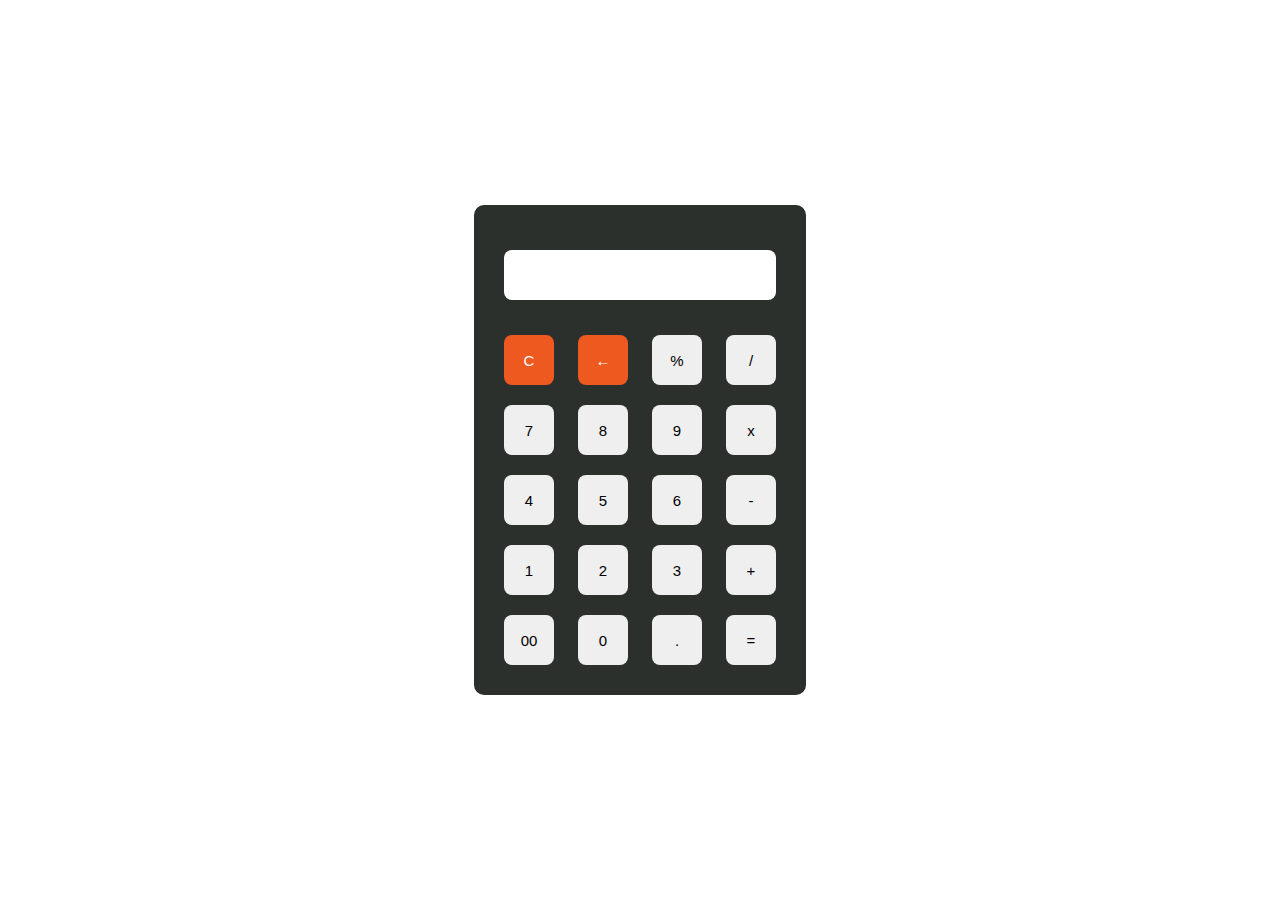
<file: calc/index.html>
<!DOCTYPE html>
<html lang="en">
<head>
   <title>Calculator</title>
   <link rel="stylesheet" href="css/styles.css">
</head>
<body>
   <div id="calc">
      <div id="content">
         <form>
            <div id="output">
               <input type="text" id='res'>
            </div>
            <div class="btn">
               <input type="button" value='C' onclick="Clear()" id="clear">
               <input type="button" value='←' onclick="Back()" id="backspace">
               <input type="button" value='%' onclick="Solve('%')">
               <input type="button" value='/' onclick="Solve('/')">
               <br>
               <input type="button" value='7' onclick="Solve('7')">
               <input type="button" value='8' onclick="Solve('8')">
               <input type="button" value='9' onclick="Solve('9')">
               <input type="button" value='x' onclick="Solve('*')">
               <br>
               <input type="button" value='4' onclick="Solve('4')">
               <input type="button" value='5' onclick="Solve('5')">
               <input type="button" value='6' onclick="Solve('6')">
               <input type="button" value='-' onclick="Solve('-')">
               <br>
               <input type="button" value='1' onclick="Solve('1')">
               <input type="button" value='2' onclick="Solve('2')">
               <input type="button" value='3' onclick="Solve('3')">
               <input type="button" value='+' onclick="Solve('+')">
               <br>
               <input type="button" value='00' onclick="Solve('00')">
               <input type="button" value='0' onclick="Solve('0')">
               <input type="button" value='.' onclick="Solve('.')">
               <input type="button" value='=' onclick="Result()">
            </div>
         </form>
      </div>
   </div>
   <script src='js/script.js'></script>
</body>
</html>
</file>
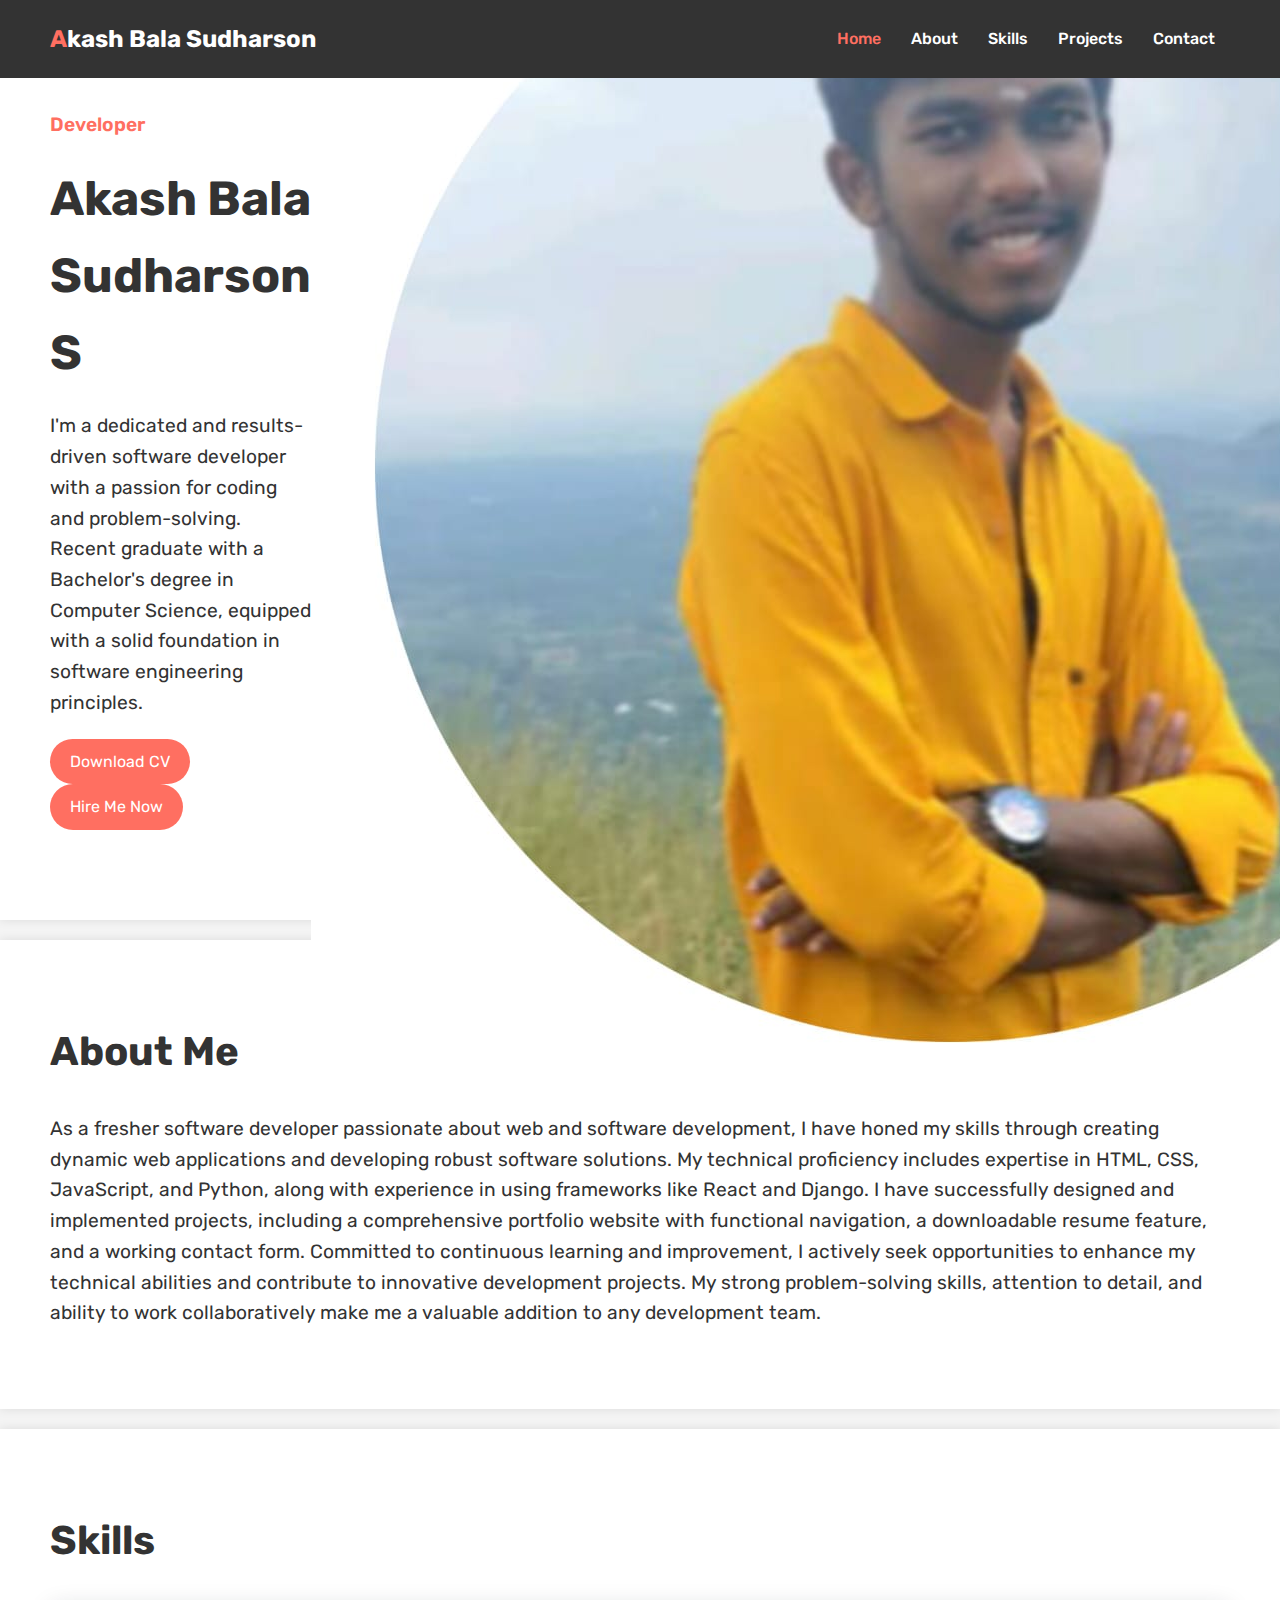
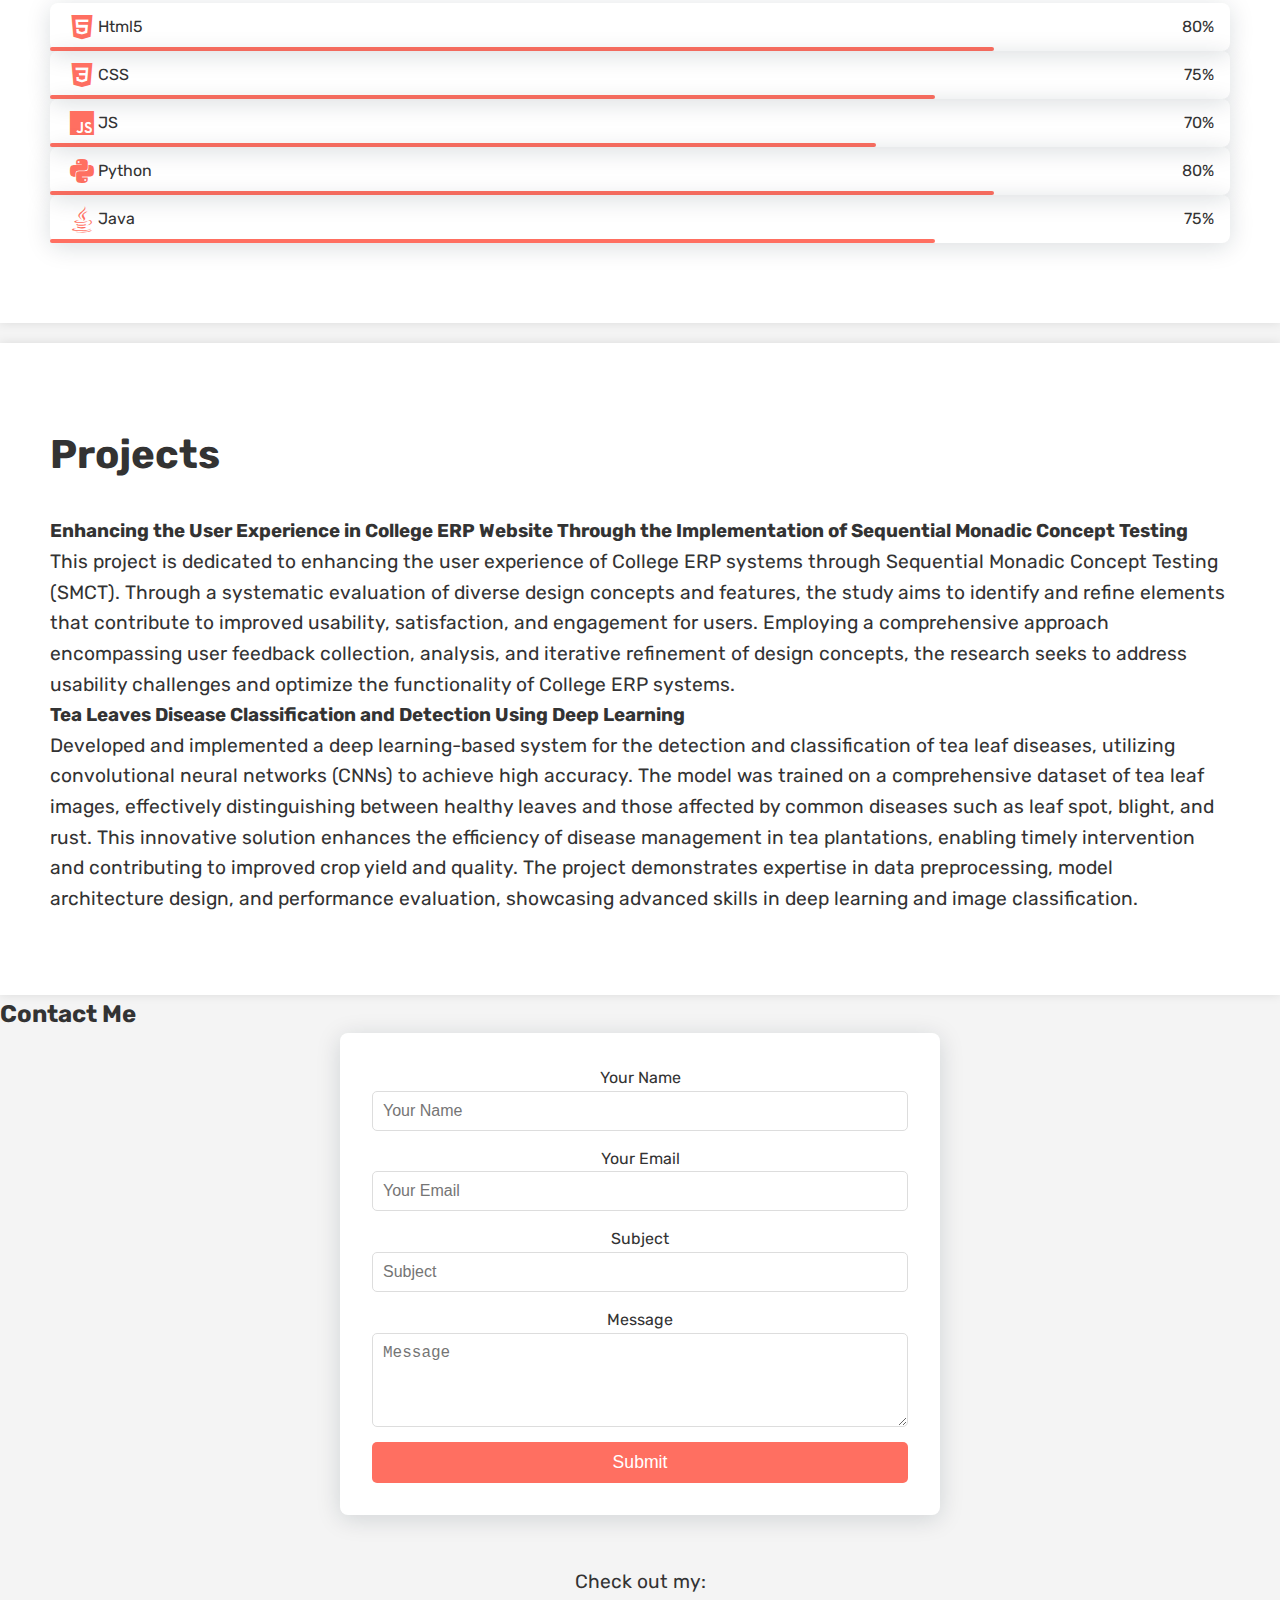
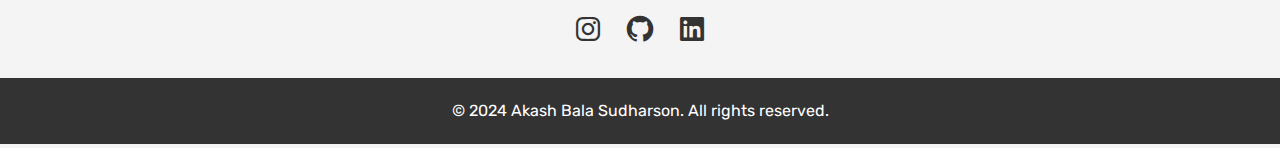
<file: portfolio/index.html>
<!DOCTYPE html>
<html lang="en">
<head>
    <meta charset="UTF-8">
    <meta name="viewport" content="width=device-width, initial-scale=1.0">
    <title>Akash Bala Sudharson - Portfolio</title>
    <link rel="stylesheet" type="text/css" href="css/style.css">
    <!-- Boxicons link -->
    <link rel="stylesheet" href="https://unpkg.com/boxicons@latest/css/boxicons.min.css">
    <!-- Google Fonts -->
    <link rel="preconnect" href="https://fonts.googleapis.com">
    <link rel="preconnect" href="https://fonts.gstatic.com" crossorigin>
    <link href="https://fonts.googleapis.com/css2?family=Rubik:wght@300;400;500;600;700;800;900&display=swap" rel="stylesheet">
</head>
<body>
    <header>
        <a href="#" class="logo"><span>A</span>kash Bala Sudharson</a>
        <ul class="navbar">
            <li><a href="#" class="nav-link active" data-target="home">Home</a></li>
            <li><a href="#" class="nav-link" data-target="about">About</a></li>
            <li><a href="#" class="nav-link" data-target="skills">Skills</a></li>
            <li><a href="#" class="nav-link" data-target="projects">Projects</a></li>
            <li><a href="#contact" class="nav-link" data-target="contact">Contact</a></li>
        </ul>
        <div class="menu-btn">
            <span>MENU</span>
            <div class="bx bx-menu" id="menu-icon"></div>
        </div>
    </header>
    
    <!-- Home section -->
    <section id="home" class="section home">
        <div class="home-text">
            <span>Developer</span>
            <h1>Akash Bala Sudharson S</h1>
            <p>I'm a dedicated and results-driven software developer with a passion for coding and problem-solving.
                Recent graduate with a Bachelor's degree in Computer Science, equipped with a solid foundation in
                software engineering principles.</p>
            <div class="main-btn">
                <a href="https://drive.google.com/file/d/1t0kMmYqbEVI5B-Tg57z7U77mny6Br1J1/view?usp=sharing" class="btn" download>Download CV</a>
                <a href="#contact" class="btn two">Hire Me Now</a>
            </div>
        </div>
        <div class="image">
            <img src="personal/home.jpg" alt="Example Image">
        </div>
        <script>
            document.addEventListener('DOMContentLoaded', function() {
                const hireMeButton = document.querySelector('.main-btn .two');
                hireMeButton.addEventListener('click', function() {
                    const contactSection = document.getElementById('contact');
                    contactSection.scrollIntoView({ behavior: 'smooth' });
                });
            });
        </script>
        
    </section>

    <!-- About section -->
    <section id="about" class="section">
        <h2>About Me</h2>
        <p>As a fresher software developer passionate about web and software development, I have honed my skills through creating dynamic web applications and developing robust software solutions. My technical proficiency includes expertise in HTML, CSS, JavaScript, and Python, along with experience in using frameworks like React and Django. I have successfully designed and implemented projects, including a comprehensive portfolio website with functional navigation, a downloadable resume feature, and a working contact form. Committed to continuous learning and improvement, I actively seek opportunities to enhance my technical abilities and contribute to innovative development projects. My strong problem-solving skills, attention to detail, and ability to work collaboratively make me a valuable addition to any development team.</p>
    </section>

    <!-- Skills section -->
    <section id="skills" class="skills section">
        <h2>Skills</h2>
         <!-- SKILLS HTML -->
         <div class="skills_data">
            <div class="skills_name">
              <i class="bx bxl-html5 skill_icon"></i>
              <span class="skill_name">Html5</span>
            </div>

            <div><span class="skill_percentage">80%</span></div>

            <div class="skill_bar skill_html"></div>
          </div>

          <!-- SKILLS css -->
          <div class="skills_data">
            <div class="skills_name">
              <i class="bx bxl-css3 skill_icon"></i>
              <span class="skill_name">CSS</span>
            </div>

            <div><span class="skill_percentage">75%</span></div>

            <div class="skill_bar skill_css"></div>
          </div>

          <!-- SKILLS JS -->
          <div class="skills_data">
            <div class="skills_name">
              <i class="bx bxl-javascript skill_icon"></i>
              <span class="skill_name">JS</span>
            </div>

            <div><span class="skill_percentage">70%</span></div>

            <div class="skill_bar skill_js"></div>
          </div>

          <!-- SKILLS PYTHON -->
          <div class="skills_data">
            <div class="skills_name">
              <i class="bx bxl-python skill_icon"></i>
              <span class="skill_name">Python</span>
            </div>

            <div><span class="skill_percentage">80%</span></div>

            <div class="skill_bar skill_python"></div>
          </div>
           <!-- SKILLS JAVA -->
           <div class="skills_data">
            <div class="skills_name">
              <i class="bx bxl-java skill_icon"></i>
              <span class="skill_name">Java</span>
            </div>

            <div><span class="skill_percentage">75%</span></div>

            <div class="skill_bar skill_java"></div>
          </div>
        </div>
    </section>

    <!-- Projects section -->
    <section id="projects" class="section">
        <h2>Projects</h2>
        <div class="project">
            <h3>Enhancing the User Experience in
                College ERP Website Through the
                Implementation of Sequential Monadic
                Concept Testing</h3>
            <p>This project is dedicated to enhancing the user experience of College ERP 
                systems through Sequential Monadic Concept Testing (SMCT). Through a 
                systematic evaluation of diverse design concepts and features, the study aims to 
                identify and refine elements that contribute to improved usability, satisfaction, and 
                engagement for users. Employing a comprehensive approach encompassing user 
                feedback collection, analysis, and iterative refinement of design concepts, the 
                research seeks to address usability challenges and optimize the functionality of 
                College ERP systems. </p>
        </div>
        <div class="project">
            <h3>Tea Leaves Disease Classification and
                Detection Using Deep Learning</h3>
            <p>
                Developed and implemented a deep learning-based system for the detection and classification of tea leaf diseases, utilizing convolutional neural networks (CNNs) to achieve high accuracy. The model was trained on a comprehensive dataset of tea leaf images, effectively distinguishing between healthy leaves and those affected by common diseases such as leaf spot, blight, and rust. This innovative solution enhances the efficiency of disease management in tea plantations, enabling timely intervention and contributing to improved crop yield and quality. The project demonstrates expertise in data preprocessing, model architecture design, and performance evaluation, showcasing advanced skills in deep learning and image classification.</p>
        </div>
    </section>

    <!-- Contact section -->
    <section id="contact" class="contact">
        <h2>Contact Me</h2>
        <form action="mailto:akashabs123@gmailcom" method="post" enctype="text/plain">
            <label for="name">Your Name</label>
            <input type="text" id="name" name="name" placeholder="Your Name" required>

            <label for="email">Your Email</label>
            <input type="email" id="email" name="email" placeholder="Your Email" required>

            <label for="subject">Subject</label>
            <input type="text" id="subject" name="subject" placeholder="Subject" required>

            <label for="message">Message</label>
            <textarea id="message" name="message" rows="4" placeholder="Message" required></textarea>

            <button type="submit" class="btn">Submit</button>
        </form>
    </section>

    <!-- Social links section -->
    <div class="share">
        <p>Check out my:</p>
        <div class="social">
            <a href="https://www.instagram.com/black_devil_abs"><i class='bx bxl-instagram'></i></a>
            <a href="https://github.com/AkashBalaSudharson"><i class='bx bxl-github'></i></a>
            <a href="https://www.linkedin.com/in/akash-bala-sudharson"><i class='bx bxl-linkedin-square'></i></a>
        </div>
    </div>

    <!-- Footer -->
    <footer>
        <p>&copy; 2024 Akash Bala Sudharson. All rights reserved.</p>
    </footer>

    <script src="js/script.js"></script>
</body>
</html>
</file>
<file: calc/css/styles.css>
* {
  margin: 0;
  padding: 0;
  box-sizing: border-box;
}
#calc {
  width: 100%;
  height: 100vh;
  display: flex;
  justify-content: center;
  align-items: center;
}
#content {
  background: #2c302c;
  padding: 20px;
  border-radius: 10px;

}
#content form input {
  border: 0;
  outline: 0;
  width: 50px;
  height: 50px;
  border-radius: 8px;
  font-size: 15px;
  margin: 10px;
  cursor: pointer;
}
#backspace {
  background-color: rgb(237, 89, 30);
  color: white;
}
#res {
  padding: 10px;
}
#clear {
  background-color: rgb(237, 89, 30);
  color: white;
}
form #output {
  display: flex;
  justify-content: flex-end;
  margin: 15px 0;
}
form #output input {
  text-align: right;
  flex: 1;
  font-size: 25px;
}
</file>
<file: portfolio/css/style.css>
/* Reset basic styles */
* {
    margin: 0;
    padding: 0;
    box-sizing: border-box;
}

body {
    font-family: 'Rubik', sans-serif;
    line-height: 1.6;
    background-color: #f4f4f4;
    color: #333;
}

a {
    text-decoration: none;
    color: inherit;
}

header {
    position: fixed;
    top: 0;
    left: 0;
    width: 100%;
    background-color: #333;
    color: #fff;
    padding: 20px 50px;
    display: flex;
    justify-content: space-between;
    align-items: center;
    z-index: 1000;
}

header .logo {
    font-size: 1.5rem;
    font-weight: 700;
}

header .logo span {
    color: #ff6f61;
}

.navbar {
    list-style: none;
    display: flex;
}

.navbar li {
    margin: 0 15px;
}

.navbar li a {
    color: #fff;
    font-weight: 500;
    transition: color 0.3s;
}

.navbar li a.active,
.navbar li a:hover {
    color: #ff6f61;
}

.menu-btn {
    display: none;
}

.home {
    display: flex;
    align-items: center;
    justify-content: space-between;
    padding: 100px 50px;
    height: 100vh;
    background: #fff;
}

.home-text {
    max-width: 50%;
}

.home-text span {
    font-size: 1.2rem;
    color: #ff6f61;
    font-weight: 600;
}

.home-text h1 {
    font-size: 3rem;
    margin: 20px 0;
}

.home-text p {
    font-size: 1.1rem;
    line-height: 1.6;
    margin-bottom: 20px;
}

.main-btn .btn {
    display: inline-block;
    padding: 10px 20px;
    background: #ff6f61;
    color: #fff;
    border-radius: 25px;
    margin-right: 10px;
    transition: background 0.3s;
}

.main-btn .btn:hover {
    background: #e65b50;
}

.home-img img {
    max-width: 350px;
    border-radius: 10px;
    width: 100%; /* Ensure the image scales properly */
    height: auto; /* Maintain aspect ratio */
}

.section {
    padding: 80px 50px;
    background-color: #fff;
    margin-top: 20px;
    box-shadow: 0 0 10px rgba(0, 0, 0, 0.1);
}

.section h2 {
    font-size: 2.5rem;
    margin-bottom: 30px;
}

.section p {
    font-size: 1.2rem;
    line-height: 1.6;
}

.section ul {
    list-style: none;
}

.section ul li {
    font-size: 1.2rem;
    margin-bottom: 10px;
}

.share {
    text-align: center;
    padding: 20px 0;
}

.share p {
    margin-bottom: 10px;
    font-size: 1.2rem;
    color: #333;
}

.social {
    display: flex;
    justify-content: center;
}

.social a {
    margin: 0 10px;
    font-size: 2rem;
    color: #333;
    transition: color 0.3s;
}

.social a:hover {
    color: #ff6f61;
}

/* Form styling similar to skills section */
form {
    display: flex;
    flex-direction: column;
    justify-content: center;
    align-items: center;
    background-color: #fff;
    box-shadow: 0 4px 25px rgba(14, 36, 49, 0.15);
    padding: 2rem;
    border-radius: 0.5rem;
    width: 100%;
    max-width: 600px;
    margin: 0 auto;
    margin-bottom: 2rem;
}

form input,
form textarea {
    width: 100%;
    padding: 10px;
    margin-bottom: 15px;
    border: 1px solid #ddd;
    border-radius: 5px;
    font-size: 1rem;
}

form button {
    display: block;
    width: 100%;
    padding: 10px;
    background-color: #ff6f61;
    color: #fff;
    border: none;
    border-radius: 5px;
    font-size: 1.1rem;
    cursor: pointer;
    transition: background-color 0.3s;
}

form button:hover {
    background-color: #e65b50;
}

/* Footer styling */
footer {
    text-align: center;
    padding: 20px 0;
    background-color: #333;
    color: #fff;
}

/* Responsive Design */
@media (max-width: 768px) {
    .home {
        flex-direction: column;
        text-align: center;
        padding: 100px 20px;
    }

    .home-text {
        max-width: 100%;
    }

    .home-img {
        margin-top: 20px;
        position: static;
    }

    header {
        padding: 10px 20px;
    }

    .navbar {
        display: none;
        flex-direction: column;
        position: absolute;
        top: 60px;
        right: 0;
        background: #333;
        width: 100%;
        padding: 20px 0;
    }

    .navbar li {
        margin: 10px 0;
    }

    .menu-btn {
        display: block;
        cursor: pointer;
    }

    .menu-btn span {
        color: #ff6f61;
        font-weight: 700;
        font-size: 1.2rem;
    }

    .bx-menu {
        font-size: 2rem;
        color: #fff;
    }

    .navbar.active {
        display: flex;
    }
}

/* SKILLS */
.skills_container {
    row-gap: 2rem;
    text-align: center;
}

.skills_subtitle {
    margin-bottom: var(--mb-2);
}

.skills_text {
    margin-bottom: var(--mb-4);
}

.skills_data {
    display: flex;
    justify-content: space-between;
    align-items: center;
    position: relative;
    font-weight: var(--font-semi);
    padding: 0.5rem 1rem;
    margin-bottom: var(--mb-4);
    border-radius: 0.5rem;
    box-shadow: 0 4px 25px rgba(14, 36, 49, 0.15);
}

.skill_icon {
    font-size: 2rem;
    margin-right: var(--mb-2);
    color: #ff6f61;
}

.skills_name {
    display: flex;
    align-items: center;
}

.skill_bar {
    position: absolute;
    left: 0;
    bottom: 0;
    background-color: #ff6f61;
    height: 0.25rem;
    border-radius: 0.5rem;
    z-index: var(--z-back);
}

.skill_html {
    width: 80%;
}

.skill_css {
    width: 75%;
}

.skill_js {
    width: 70%;
}

.skill_python {
    width: 80%;
}

.skill_java {
    width: 75%;
}

/* Additional Media Queries for Smaller Devices */
@media (max-width: 480px) {
    .home-text h1 {
        font-size: 2rem;
    }

    .home-text p {
        font-size: 1rem;
    }

    header {
        padding: 10px;
    }

    .navbar {
        padding: 10px 0;
    }

    .navbar li {
        margin: 5px 0;
    }

    .menu-btn span {
        font-size: 1rem;
    }

    .skills_data, form {
        padding: 1rem;
    }
}
</file>
